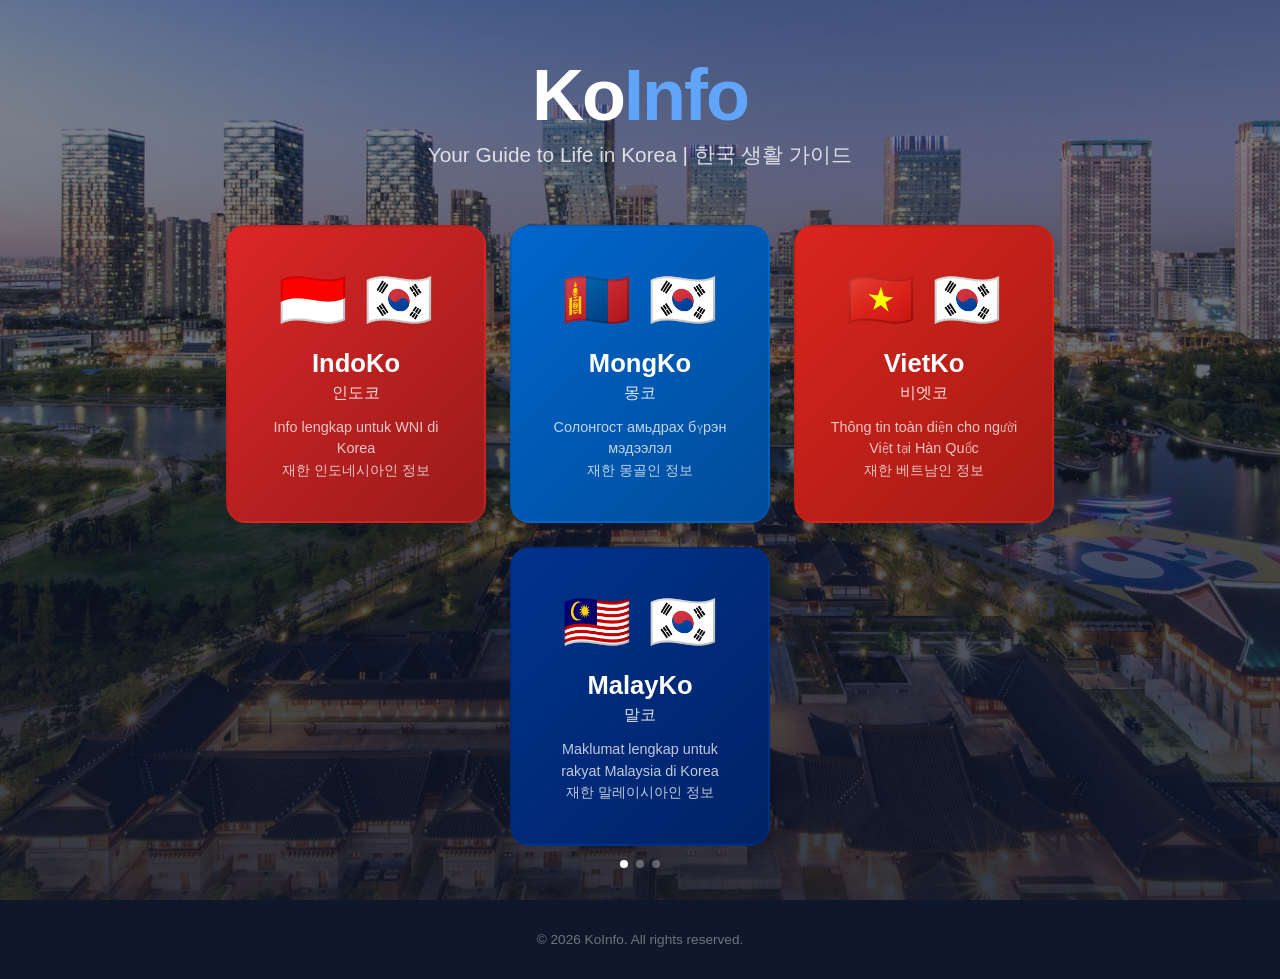
<file: index.html>
<!DOCTYPE html>
<html lang="id">
<head>
  <meta charset="UTF-8">
  <meta name="viewport" content="width=device-width, initial-scale=1.0">
  <title>{SITE} - KoInfo</title>
  <meta name="description" content="KoInfo - Comprehensive information platform for foreigners in Korea">
  <meta name="page-id" content="index">
  <meta name="theme-color" content="#DC2626">
  <meta property="og:type" content="website">
  <meta property="og:title" content="">
  <meta property="og:description" content="">
  <meta property="og:image" content="">
  <meta property="og:url" content="">
  <meta property="og:locale" content="">
  <meta property="og:site_name" content="KoInfo">
  <meta name="twitter:card" content="summary_large_image">
  <meta name="twitter:title" content="">
  <meta name="twitter:description" content="">
  <meta name="twitter:image" content="">
  <link rel="canonical" href="">
  <meta name="geo.region" content="KR">
  <meta name="geo.placename" content="South Korea">
  <meta name="geo.position" content="37.5665;126.9780">
  <meta name="ICBM" content="37.5665, 126.9780">
  <meta name="robots" content="index, follow, max-image-preview:large, max-snippet:-1, max-video-preview:-1">
  <link rel="icon" type="image/svg+xml" href="favicon.svg">
  <link rel="stylesheet" href="css/style.css">
</head>
<body>

  <nav class="navbar">
    <div class="container">
      <a href="index.html" class="nav-brand">
        <span class="nav-flag"></span>
        <span class="brand-text">
          <span class="brand-name"></span>
          <span class="brand-sub" data-i18n="common.tagline"></span>
        </span>
      </a>
      <button class="menu-toggle" onclick="toggleMenu()" aria-label="Menu">☰</button>
      <ul class="nav-links" id="nav-links">
        <li><a href="index.html" class="active" data-i18n="nav.home">Home</a></li>
        <li><a href="study.html" data-i18n="nav.study">Study</a></li>
        <li><a href="work.html" data-i18n="nav.work">Work</a></li>
        <li><a href="visa.html" data-i18n="nav.visa">Visa</a></li>
        <li><a href="life.html" data-i18n="nav.life">Life</a></li>
        <li><a href="community.html" data-i18n="nav.community">Community</a></li>
        <li><button class="lang-btn" id="lang-toggle" onclick="toggleLanguage()">한국어</button></li>
      </ul>
    </div>
  </nav>

  <section class="hero">
    <div class="hero-slide active" data-slide="0"></div>
    <div class="hero-slide" data-slide="1"></div>
    <div class="hero-slide" data-slide="2"></div>
    <div class="hero-slide" data-slide="3"></div>
    <div class="hero-slide" data-slide="4"></div>
    <div class="hero-overlay"></div>
    <div class="hero-content">
      <h1 data-i18n="hero.title"></h1>
      <p data-i18n="hero.subtitle"></p>
      <a href="#stats" class="hero-cta" data-i18n="hero.cta">Start</a>
    </div>
    <div class="hero-indicators">
      <span class="hero-dot active" data-slide="0"></span>
      <span class="hero-dot" data-slide="1"></span>
      <span class="hero-dot" data-slide="2"></span>
      <span class="hero-dot" data-slide="3"></span>
      <span class="hero-dot" data-slide="4"></span>
    </div>
  </section>

  <section class="news-section" id="news">
    <div class="container">
      <h2 class="section-title" data-i18n="news.title">News</h2>
      <div id="home-news-list" class="news-list"></div>
      <div class="news-more-wrap">
        <a href="news.html" class="news-more-link" data-i18n="news.more">See All</a>
      </div>
    </div>
  </section>

  <section class="stats-section" id="stats">
    <div class="stats-grid">
      <div class="stat-card">
        <div class="stat-number" data-count="0">0</div>
        <div class="stat-label" data-i18n="stats.residentsLabel"></div>
        <div class="stat-source" data-i18n="stats.residentsSource"></div>
      </div>
      <div class="stat-card">
        <div class="stat-number" data-count="0">0</div>
        <div class="stat-label" data-i18n="stats.studentsLabel"></div>
        <div class="stat-source" data-i18n="stats.studentsSource"></div>
      </div>
      <div class="stat-card">
        <div class="stat-number" data-count="0">0</div>
        <div class="stat-label" data-i18n="stats.epsLabel"></div>
        <div class="stat-source" data-i18n="stats.epsSource"></div>
      </div>
      <div class="stat-card">
        <div class="stat-number" data-count="0">0</div>
        <div class="stat-label" data-i18n="stats.rankLabel"></div>
        <div class="stat-source" data-i18n="stats.rankSource"></div>
      </div>
    </div>
  </section>

  <section class="section" id="cards">
    <div class="container">
      <h2 class="section-title" data-i18n="services.title">Services</h2>
      <div class="cards-grid">
        <a href="study.html" class="card"><h3 data-i18n="card.study.title">Study</h3><p data-i18n="card.study.desc"></p></a>
        <a href="work.html" class="card"><h3 data-i18n="card.work.title">Work</h3><p data-i18n="card.work.desc"></p></a>
        <a href="visa.html" class="card"><h3 data-i18n="card.visa.title">Visa</h3><p data-i18n="card.visa.desc"></p></a>
        <a href="life.html" class="card"><h3 data-i18n="card.life.title">Life</h3><p data-i18n="card.life.desc"></p></a>
        <a href="community.html" class="card"><h3 data-i18n="card.community.title">Community</h3><p data-i18n="card.community.desc"></p></a>
      </div>
    </div>
  </section>

  <section class="section" style="background: var(--white);">
    <div class="container">
      <h2 class="section-title" data-i18n="quick.title">Quick Links</h2>
      <div class="quick-links">
        <a href="study.html" class="quick-link" data-i18n="quick.gks">GKS</a>
        <a href="study.html" class="quick-link" data-i18n="quick.topik">TOPIK</a>
        <a href="work.html" class="quick-link" data-i18n="quick.eps">EPS</a>
        <a href="visa.html" class="quick-link" data-i18n="quick.visa">Visa</a>
        <a href="community.html" class="quick-link" data-i18n="quick.embassy">Embassy</a>
        <a href="community.html" class="quick-link" data-i18n="quick.call">1345</a>
      </div>
      <div class="emergency-banner">
        <h3 data-i18n="emergency.title">Emergency</h3>
        <div class="emergency-numbers">
          <div class="emergency-item"><span class="num">112</span> <span data-i18n="emergency.police">Police</span></div>
          <div class="emergency-item"><span class="num">119</span> <span data-i18n="emergency.fire">Fire/Ambulance</span></div>
          <div class="emergency-item"><span class="num">1345</span> <span data-i18n="emergency.foreigner">Foreigner Hotline</span></div>
          <div class="emergency-item"><span class="num">1350</span> <span data-i18n="emergency.labor">Labor</span></div>
        </div>
      </div>
    </div>
  </section>

  <footer class="footer">
    <div class="footer-brand"></div>
    <div class="footer-flags"></div>
    <div class="footer-links">
      <a href="study.html" data-i18n="nav.study">Study</a>
      <a href="work.html" data-i18n="nav.work">Work</a>
      <a href="visa.html" data-i18n="nav.visa">Visa</a>
      <a href="life.html" data-i18n="nav.life">Life</a>
      <a href="community.html" data-i18n="nav.community">Community</a>
    </div>
    <div class="footer-offices">
      <div class="footer-office">
        <strong data-i18n="footer.office.korea">Korea Office</strong>
        <span data-i18n="footer.office.korea.addr"></span>
      </div>
      <div class="footer-office">
        <strong data-i18n="footer.office.origin">Origin Office</strong>
        <span data-i18n="footer.office.origin.addr"></span>
      </div>
    </div>
    <p data-i18n="footer.text"></p>
  </footer>

  <script src="js/site-config.js"></script>
  <script>
    if (SITE_KEY === 'main') {
      window.location.replace('landing.html');
    } else {
      var langScript = document.createElement('script');
      langScript.src = 'sites/' + SITE_KEY + '/lang.js';
      langScript.onload = function() {
        var mainScript = document.createElement('script');
        mainScript.src = 'js/main.js';
        mainScript.onload = function() {
          var newsScript = document.createElement('script');
          newsScript.src = 'js/news.js';
          document.head.appendChild(newsScript);
        };
        document.head.appendChild(mainScript);
      };
      document.head.appendChild(langScript);
    }
  </script>
</body>
</html>
</file>
<file: css/style.css>
/* === KoInfo Unified Stylesheet === */
/* Colors are injected dynamically by site-config.js via CSS custom properties */

*, *::before, *::after {
  margin: 0;
  padding: 0;
  box-sizing: border-box;
}

:root {
  /* Defaults - overridden by site-config.js */
  --primary: #DC2626;
  --primary-dark: #991B1B;
  --primary-light: #F87171;
  --primary-bg: #FEF2F2;
  --secondary: #FFD700;
  --secondary-dark: #B8960F;
  --accent: #1D4ED8;
  --accent-light: #DBEAFE;
  --white: #FFFFFF;
  --gray-50: #F8FAFC;
  --gray-100: #F3F4F6;
  --gray-200: #E5E7EB;
  --gray-300: #D1D5DB;
  --gray-600: #4B5563;
  --gray-700: #374151;
  --gray-800: #1F2937;
  --gray-900: #0F172A;
  --success: #22C55E;
  --warning: #F59E0B;
  --error: #EF4444;
  --info: #3B82F6;
  --shadow: 0 1px 3px rgba(0,0,0,0.1), 0 1px 2px rgba(0,0,0,0.06);
  --shadow-md: 0 4px 6px rgba(0,0,0,0.07), 0 2px 4px rgba(0,0,0,0.06);
  --shadow-lg: 0 10px 15px rgba(0,0,0,0.1), 0 4px 6px rgba(0,0,0,0.05);
  --radius: 12px;
  --radius-sm: 8px;
  --transition: 0.2s ease;
}

html { scroll-behavior: smooth; }

body {
  font-family: 'Pretendard', -apple-system, BlinkMacSystemFont, 'Segoe UI', Roboto, 'Noto Sans', sans-serif;
  color: var(--gray-800);
  background: var(--gray-50);
  line-height: 1.6;
  min-height: 100vh;
}

a { color: var(--primary); text-decoration: none; }
a:hover { text-decoration: underline; }
img { max-width: 100%; }

/* === Navbar === */
.navbar {
  position: fixed; top: 0; left: 0; right: 0; z-index: 100;
  transition: background 0.3s ease, box-shadow 0.3s ease;
}
.navbar.scrolled {
  background: rgba(255,255,255,0.97);
  box-shadow: var(--shadow);
}
.navbar .container {
  max-width: 1200px; margin: 0 auto; padding: 0 20px;
  display: flex; align-items: center; justify-content: space-between; height: 64px;
}
.nav-brand {
  display: flex; align-items: center; gap: 10px;
  font-weight: 800; font-size: 1.2rem; color: var(--white);
  text-decoration: none; transition: color 0.3s ease;
}
.navbar.scrolled .nav-brand { color: var(--primary); }
.nav-brand:hover { text-decoration: none; }
.nav-brand .brand-text { display: flex; align-items: baseline; gap: 6px; }
.nav-brand .brand-sub {
  font-size: 0.75rem; font-weight: 500; color: rgba(255,255,255,0.8);
  transition: color 0.3s ease;
}
.navbar.scrolled .nav-brand .brand-sub { color: var(--gray-600); }
.nav-flag { font-size: 1.4rem; }
.nav-links { display: flex; align-items: center; gap: 4px; list-style: none; }
.nav-links a {
  padding: 8px 12px; border-radius: var(--radius-sm);
  color: rgba(255,255,255,0.9); font-weight: 500; font-size: 0.9rem;
  transition: background var(--transition), color var(--transition); white-space: nowrap;
}
.navbar.scrolled .nav-links a { color: var(--gray-700); }
.nav-links a:hover, .nav-links a.active {
  background: rgba(255,255,255,0.2); color: var(--white); text-decoration: none;
}
.navbar.scrolled .nav-links a:hover, .navbar.scrolled .nav-links a.active {
  background: var(--primary-bg); color: var(--primary);
}
.lang-btn {
  background: var(--white); color: var(--primary) !important; border: none;
  padding: 8px 16px; border-radius: var(--radius-sm); cursor: pointer;
  font-weight: 600; font-size: 0.9rem; transition: background var(--transition), color var(--transition);
}
.navbar.scrolled .lang-btn { background: var(--primary); color: var(--white) !important; }
.lang-btn:hover { opacity: 0.9; text-decoration: none !important; }
.menu-toggle {
  display: none; background: none; border: none; font-size: 1.5rem;
  cursor: pointer; color: var(--white); padding: 4px; transition: color 0.3s ease;
}
.navbar.scrolled .menu-toggle { color: var(--gray-700); }

/* === Hero === */
.hero {
  position: relative; min-height: 100vh; display: flex;
  align-items: center; justify-content: center; text-align: center; overflow: hidden;
}
.hero-slide {
  position: absolute; top: 0; left: 0; width: 100%; height: 100%;
  background-size: cover; background-position: center; background-repeat: no-repeat;
  opacity: 0; transition: opacity 1.5s ease-in-out;
}
.hero-slide.active { opacity: 1; }
.hero-overlay {
  position: absolute; top: 0; left: 0; width: 100%; height: 100%;
  background: linear-gradient(180deg, rgba(0,0,0,0.4) 0%, rgba(0,0,0,0.2) 40%, rgba(0,0,0,0.3) 70%, rgba(0,0,0,0.7) 100%);
}
.hero-content {
  position: relative; z-index: 2; color: var(--white); padding: 120px 20px 80px; max-width: 800px;
}
.hero-content h1 {
  font-size: 3rem; margin-bottom: 16px; font-weight: 800;
  letter-spacing: -0.5px; text-shadow: 0 2px 20px rgba(0,0,0,0.3); line-height: 1.2;
}
.hero-content p {
  font-size: 1.3rem; opacity: 0.95; margin-bottom: 36px; text-shadow: 0 1px 10px rgba(0,0,0,0.3);
}
.hero-cta {
  display: inline-block; background: var(--primary); color: var(--white);
  padding: 16px 40px; border-radius: 50px; font-weight: 700; font-size: 1.1rem;
  transition: transform var(--transition), box-shadow var(--transition);
  text-shadow: none; border: 2px solid rgba(255,255,255,0.3);
}
.hero-cta:hover {
  transform: translateY(-2px); box-shadow: 0 8px 25px rgba(0,0,0,0.3); text-decoration: none;
}
.hero-indicators {
  position: absolute; bottom: 32px; left: 50%; transform: translateX(-50%);
  z-index: 3; display: flex; gap: 10px;
}
.hero-dot {
  width: 12px; height: 12px; border-radius: 50%; background: rgba(255,255,255,0.4);
  cursor: pointer; border: 2px solid rgba(255,255,255,0.6); transition: background 0.3s ease, transform 0.3s ease;
}
.hero-dot:hover { background: rgba(255,255,255,0.7); }
.hero-dot.active { background: var(--white); transform: scale(1.2); }

/* === Stats === */
.stats-section { background: var(--white); padding: 60px 0; border-bottom: 1px solid var(--gray-200); }
.stats-grid {
  display: grid; grid-template-columns: repeat(auto-fit, minmax(200px, 1fr));
  gap: 32px; max-width: 1200px; margin: 0 auto; padding: 0 20px;
}
.stat-card {
  text-align: center; padding: 24px 16px; border-radius: var(--radius);
  background: var(--gray-50); border: 1px solid var(--gray-200);
  transition: transform var(--transition), box-shadow var(--transition);
}
.stat-card:hover { transform: translateY(-4px); box-shadow: var(--shadow-md); border-color: var(--primary); }
.stat-number { font-size: 2.2rem; font-weight: 800; color: var(--primary); line-height: 1.2; margin-bottom: 8px; }
.stat-label { font-size: 0.9rem; color: var(--gray-600); font-weight: 500; }
.stat-source { font-size: 0.75rem; color: var(--gray-300); margin-top: 4px; }

/* === Page Header === */
.page-header {
  background: linear-gradient(135deg, var(--primary) 0%, var(--primary-dark) 100%);
  color: var(--white); text-align: center; padding: 50px 20px; position: relative; margin-top: 64px;
}
.page-header::after {
  content: ''; position: absolute; bottom: 0; left: 0; right: 0; height: 3px;
  background: linear-gradient(90deg, var(--secondary), var(--primary-light), var(--accent));
}
.page-header h1 { font-size: 2rem; font-weight: 700; }

/* === Container & Section === */
.container { max-width: 1200px; margin: 0 auto; padding: 0 20px; }
.section { padding: 60px 0; }
.section-title { text-align: center; font-size: 1.6rem; color: var(--gray-900); margin-bottom: 40px; font-weight: 700; }

/* === Cards Grid === */
.cards-grid { display: grid; grid-template-columns: repeat(auto-fit, minmax(220px, 1fr)); gap: 24px; }
.card {
  background: var(--white); border-radius: var(--radius); padding: 32px 24px;
  box-shadow: var(--shadow); transition: transform var(--transition), box-shadow var(--transition), border-color var(--transition);
  text-decoration: none; color: inherit; display: block; border: 1px solid var(--gray-200);
  position: relative; overflow: hidden;
}
.card::before {
  content: ''; position: absolute; top: 0; left: 0; right: 0; height: 3px;
  background: var(--primary); transform: scaleX(0); transition: transform 0.3s ease;
}
.card:hover::before { transform: scaleX(1); }
.card:hover { transform: translateY(-4px); box-shadow: var(--shadow-lg); text-decoration: none; border-color: var(--primary); }
.card h3 { font-size: 1.2rem; margin-bottom: 12px; color: var(--gray-900); }
.card p { color: var(--gray-600); font-size: 0.9rem; line-height: 1.6; }

/* === Quick Links === */
.quick-links { display: flex; flex-wrap: wrap; gap: 12px; justify-content: center; }
.quick-link {
  display: inline-flex; align-items: center; gap: 6px; padding: 10px 20px;
  background: var(--white); border: 1px solid var(--gray-200); border-radius: 50px;
  color: var(--gray-700); font-weight: 500; font-size: 0.95rem; transition: all var(--transition);
}
.quick-link:hover { border-color: var(--primary); color: var(--primary); background: var(--primary-bg); text-decoration: none; }

/* === Emergency Banner === */
.emergency-banner {
  background: var(--primary-bg); border: 1px solid var(--primary); border-radius: var(--radius);
  padding: 20px 24px; margin-top: 40px; max-width: 900px; margin-left: auto; margin-right: auto;
}
.emergency-banner h3 { color: var(--primary); font-size: 1.1rem; margin-bottom: 12px; }
.emergency-numbers { display: flex; flex-wrap: wrap; gap: 16px; }
.emergency-item {
  display: flex; align-items: center; gap: 8px; background: var(--white);
  padding: 8px 16px; border-radius: 50px; font-weight: 600; font-size: 0.9rem; color: var(--gray-800);
}
.emergency-item .num { color: var(--primary); font-size: 1.1rem; }

/* === Accordion === */
.accordion { max-width: 900px; margin: 0 auto; display: flex; flex-direction: column; gap: 12px; }
.accordion-item {
  background: var(--white); border-radius: var(--radius); border: 1px solid var(--gray-200);
  overflow: hidden; transition: border-color var(--transition);
}
.accordion-item:hover { border-color: var(--primary); }
.accordion-item.active { border-color: var(--primary); }
.accordion-header {
  padding: 20px 24px; cursor: pointer; display: flex; justify-content: space-between;
  align-items: center; gap: 16px; user-select: none;
}
.accordion-header:hover { background: var(--gray-50); }
.accordion-header-text h3 { font-size: 1.1rem; color: var(--gray-900); margin-bottom: 4px; }
.accordion-header-text p { font-size: 0.85rem; color: var(--gray-600); }
.accordion-arrow { font-size: 1.2rem; color: var(--gray-600); transition: transform 0.3s ease; flex-shrink: 0; }
.accordion-item.active .accordion-arrow { transform: rotate(180deg); color: var(--primary); }
.accordion-body { max-height: 0; overflow: hidden; transition: max-height 0.4s ease; }
.accordion-item.active .accordion-body { max-height: 2000px; }
.accordion-content { padding: 0 24px 24px; color: var(--gray-700); line-height: 1.8; }
.accordion-content h4 { color: var(--gray-900); margin: 16px 0 10px; font-size: 1.05rem; }
.accordion-content h4:first-child { margin-top: 0; }
.accordion-content ul, .accordion-content ol { padding-left: 20px; margin: 8px 0; }
.accordion-content li { margin-bottom: 6px; }
.accordion-content table { width: 100%; border-collapse: collapse; margin: 12px 0; font-size: 0.9rem; }
.accordion-content th, .accordion-content td { border: 1px solid var(--gray-200); padding: 10px 12px; text-align: left; }
.accordion-content th { background: var(--primary-bg); color: var(--primary-dark); font-weight: 600; }
.accordion-content tr:nth-child(even) { background: var(--gray-50); }
.accordion-content a { color: var(--primary); font-weight: 500; }
.accordion-subtitle {
  font-size: 1.15rem; color: var(--primary); margin: 32px 0 16px; padding: 12px 0;
  border-bottom: 2px solid var(--primary-bg); max-width: 900px; margin-left: auto; margin-right: auto;
}

/* === Comparison Table === */
.comparison-table { width: 100%; border-collapse: collapse; margin: 20px 0; font-size: 0.9rem; }
.comparison-table th, .comparison-table td { border: 1px solid var(--gray-200); padding: 12px 16px; text-align: center; }
.comparison-table th { background: var(--primary); color: var(--white); font-weight: 600; }
.comparison-table tr:nth-child(even) { background: var(--gray-50); }
.comparison-table tr:last-child { background: var(--primary-bg); font-weight: 600; }

/* === Footer === */
.footer {
  background: var(--gray-900); color: var(--gray-300); text-align: center;
  padding: 40px 20px; margin-top: 40px; font-size: 0.9rem;
}
.footer-brand { font-size: 1.3rem; font-weight: 700; color: var(--white); margin-bottom: 8px; }
.footer-flags { font-size: 1.5rem; margin-bottom: 8px; letter-spacing: 8px; }
.footer-links { display: flex; justify-content: center; gap: 16px; margin-bottom: 16px; flex-wrap: wrap; }
.footer-links a { color: var(--gray-300); font-size: 0.85rem; transition: color var(--transition); }
.footer-links a:hover { color: var(--secondary); text-decoration: none; }
.footer-offices { display: flex; justify-content: center; gap: 40px; margin-bottom: 16px; flex-wrap: wrap; }
.footer-office { display: flex; flex-direction: column; gap: 4px; font-size: 0.85rem; }
.footer-office strong { color: var(--white); font-size: 0.8rem; text-transform: uppercase; letter-spacing: 0.5px; }
.footer-office span { color: var(--gray-300); }

/* === News === */
.news-section { padding: 50px 0 30px; background: var(--gray-50); }
.news-list { display: flex; flex-direction: column; gap: 16px; max-width: 900px; margin: 0 auto; }
.news-list-full { max-width: 100%; }
.news-card {
  background: var(--white); border: 1px solid var(--gray-200); border-radius: var(--radius);
  padding: 20px 24px; transition: border-color var(--transition), box-shadow var(--transition);
}
.news-card:hover { border-color: var(--primary); box-shadow: var(--shadow-md); }
.news-card.news-urgent { border-left: 4px solid var(--error); background: #FFFBFB; }
.news-card-header { display: flex; align-items: center; justify-content: space-between; margin-bottom: 8px; gap: 12px; }
.news-category-tag { display: inline-block; padding: 3px 10px; border-radius: 50px; font-size: 0.75rem; font-weight: 600; white-space: nowrap; }
.news-date { font-size: 0.8rem; color: var(--gray-300); white-space: nowrap; }
.news-card-title { font-size: 1.05rem; color: var(--gray-900); margin-bottom: 0; font-weight: 600; display: flex; align-items: center; justify-content: space-between; }
.news-card-arrow { font-size: 0.75rem; color: var(--gray-400); transition: transform 0.25s ease; margin-left: 8px; flex-shrink: 0; }
.news-card-open .news-card-arrow { transform: rotate(180deg); }
.news-card-content { font-size: 0.9rem; color: var(--gray-600); line-height: 1.6; max-height: 0; overflow: hidden; transition: max-height 0.3s ease, margin 0.3s ease; margin-top: 0; }
.news-card-open .news-card-content { max-height: 300px; margin-top: 10px; }
.news-more-wrap { text-align: center; margin-top: 20px; }
.news-more-link {
  display: inline-block; padding: 10px 28px; border: 1px solid var(--primary); border-radius: 50px;
  color: var(--primary); font-weight: 600; font-size: 0.9rem; transition: all var(--transition);
}
.news-more-link:hover { background: var(--primary); color: var(--white); text-decoration: none; }
.news-urgent-banner { display: flex; align-items: flex-start; gap: 12px; background: var(--primary-bg); border: 1px solid var(--primary); border-radius: var(--radius); padding: 16px 20px; }
.news-urgent-icon { flex-shrink: 0; width: 28px; height: 28px; background: var(--primary); color: var(--white); border-radius: 50%; display: flex; align-items: center; justify-content: center; font-weight: 800; font-size: 0.9rem; }
.news-urgent-text { display: flex; flex-direction: column; gap: 4px; }
.news-urgent-text strong { color: var(--primary); font-size: 0.95rem; }
.news-urgent-text span { font-size: 0.85rem; color: var(--gray-700); }
.news-banner-detail { font-size: 0.85rem; color: var(--gray-600); line-height: 1.6; max-height: 0; overflow: hidden; transition: max-height 0.3s ease, margin 0.3s ease, padding 0.3s ease; }
.news-banner-open .news-banner-detail { max-height: 300px; margin-top: 8px; }
.news-source { margin-top: 8px; font-size: 0.8rem; color: var(--gray-400); }
.news-source a { color: var(--primary); text-decoration: none; }
.news-source a:hover { text-decoration: underline; }
.news-related-container { margin-top: 16px; margin-bottom: 0; display: flex; flex-direction: column; gap: 8px; }
.news-related-banner { background: var(--primary-bg); border: 1px solid var(--gray-300); border-radius: var(--radius-sm); padding: 12px 20px; transition: border-color var(--transition); }
.news-related-banner:hover { border-color: var(--primary); }
.news-related-banner.news-related-urgent { background: var(--primary-bg); border-color: var(--primary); }
.news-related-content { display: flex; align-items: center; gap: 12px; flex-wrap: wrap; }
.news-related-title { font-size: 0.9rem; font-weight: 600; color: var(--gray-800); flex: 1; }
.news-filters { display: flex; flex-wrap: wrap; gap: 8px; justify-content: center; margin-bottom: 32px; }
.news-filter-btn { padding: 8px 20px; border: 1px solid var(--gray-200); border-radius: 50px; background: var(--white); color: var(--gray-700); font-weight: 500; font-size: 0.9rem; cursor: pointer; transition: all var(--transition); }
.news-filter-btn:hover { border-color: var(--primary); color: var(--primary); }
.news-filter-btn.active { background: var(--primary); color: var(--white); border-color: var(--primary); }
.news-empty { text-align: center; color: var(--gray-300); padding: 40px 20px; font-size: 1rem; }

/* === Community Board === */
.board-container { max-width: 960px; margin: 0 auto; }
.board-toolbar { display: flex; justify-content: space-between; align-items: flex-start; gap: 16px; margin-bottom: 20px; flex-wrap: wrap; }
.board-categories { display: flex; flex-wrap: wrap; gap: 6px; }
.board-cat-btn { padding: 6px 16px; border: 1px solid var(--gray-200); border-radius: 50px; background: var(--white); color: var(--gray-700); font-weight: 500; font-size: 0.85rem; cursor: pointer; transition: all var(--transition); }
.board-cat-btn:hover { border-color: var(--primary); color: var(--primary); }
.board-cat-btn.active { background: var(--primary); color: var(--white); border-color: var(--primary); }
.board-write-btn { padding: 8px 24px; background: var(--primary); color: var(--white); border: none; border-radius: var(--radius-sm); font-weight: 600; font-size: 0.9rem; cursor: pointer; transition: background var(--transition); white-space: nowrap; }
.board-write-btn:hover { background: var(--primary-dark); }
.board-table-wrap { overflow-x: auto; }
.board-table { width: 100%; border-collapse: collapse; font-size: 0.9rem; }
.board-table th { background: var(--gray-100); color: var(--gray-700); font-weight: 600; padding: 12px 10px; border-bottom: 2px solid var(--gray-300); text-align: center; white-space: nowrap; }
.board-table td { padding: 12px 10px; border-bottom: 1px solid var(--gray-200); text-align: center; color: var(--gray-700); }
.board-row { cursor: pointer; transition: background var(--transition); }
.board-row:hover { background: var(--primary-bg); }
.col-no { width: 50px; }
.col-cat { width: 90px; }
.col-title { text-align: left !important; font-weight: 500; color: var(--gray-900) !important; }
.col-author { width: 80px; }
.col-date { width: 90px; font-size: 0.82rem; }
.col-views { width: 55px; font-size: 0.82rem; }
.cat-tag { display: inline-block; padding: 2px 8px; border-radius: 50px; font-size: 0.72rem; font-weight: 600; white-space: nowrap; }
.cat-free { background: #E0F2FE; color: #0369A1; }
.cat-question { background: #FEF3C7; color: #92400E; }
.cat-info { background: #D1FAE5; color: #065F46; }
.cat-job { background: #EDE9FE; color: #5B21B6; }
.cat-trade { background: #FFE4E6; color: #9F1239; }
.comment-count { color: var(--primary); font-size: 0.8rem; font-weight: 600; margin-left: 4px; }
.board-empty { text-align: center; color: var(--gray-300); padding: 60px 20px; font-size: 1rem; }
.board-pagination { display: flex; justify-content: center; gap: 4px; margin-top: 24px; }
.pag-btn { width: 36px; height: 36px; border: 1px solid var(--gray-200); border-radius: var(--radius-sm); background: var(--white); color: var(--gray-700); font-weight: 500; font-size: 0.9rem; cursor: pointer; transition: all var(--transition); display: flex; align-items: center; justify-content: center; }
.pag-btn:hover { border-color: var(--primary); color: var(--primary); }
.pag-btn.active { background: var(--primary); color: var(--white); border-color: var(--primary); }
.board-detail { background: var(--white); border: 1px solid var(--gray-200); border-radius: var(--radius); overflow: hidden; }
.board-detail-header { padding: 24px; border-bottom: 1px solid var(--gray-200); }
.board-detail-cat { margin-bottom: 8px; display: inline-block; }
.board-detail-header h2 { font-size: 1.3rem; color: var(--gray-900); margin: 8px 0 12px; line-height: 1.4; }
.board-detail-meta { display: flex; gap: 16px; font-size: 0.85rem; color: var(--gray-600); flex-wrap: wrap; }
.board-detail-content { padding: 24px; min-height: 200px; line-height: 1.8; color: var(--gray-700); font-size: 0.95rem; }
.board-detail-actions { display: flex; justify-content: space-between; align-items: center; padding: 16px 24px; border-top: 1px solid var(--gray-200); background: var(--gray-50); }
.board-detail-btns { display: flex; gap: 8px; }
.board-comments { margin-top: 24px; background: var(--white); border: 1px solid var(--gray-200); border-radius: var(--radius); padding: 24px; }
.board-comments h3 { font-size: 1.05rem; color: var(--gray-900); margin-bottom: 16px; padding-bottom: 12px; border-bottom: 1px solid var(--gray-200); }
.comment-item { padding: 12px 0; border-bottom: 1px solid var(--gray-100); }
.comment-item:last-child { border-bottom: none; }
.comment-header { display: flex; justify-content: space-between; align-items: center; margin-bottom: 6px; }
.comment-header strong { font-size: 0.9rem; color: var(--gray-800); }
.comment-date { font-size: 0.78rem; color: var(--gray-300); }
.comment-body { font-size: 0.9rem; color: var(--gray-700); line-height: 1.6; }
.no-comments { text-align: center; color: var(--gray-300); padding: 20px; font-size: 0.9rem; }
.board-comment-form { margin-top: 16px; padding-top: 16px; border-top: 1px solid var(--gray-200); display: flex; flex-direction: column; gap: 10px; }
.board-comment-form input, .board-comment-form textarea { width: 100%; padding: 10px 14px; border: 1px solid var(--gray-200); border-radius: var(--radius-sm); font-size: 0.9rem; font-family: inherit; transition: border-color var(--transition); }
.board-comment-form input:focus, .board-comment-form textarea:focus { outline: none; border-color: var(--primary); }
.board-comment-form button { align-self: flex-end; }
.board-form { background: var(--white); border: 1px solid var(--gray-200); border-radius: var(--radius); padding: 32px 24px; }
#board-write-view h2 { font-size: 1.3rem; color: var(--gray-900); margin-bottom: 24px; }
.form-group { margin-bottom: 20px; }
.form-group label { display: block; font-weight: 600; font-size: 0.9rem; color: var(--gray-800); margin-bottom: 6px; }
.form-group input, .form-group select, .form-group textarea { width: 100%; padding: 10px 14px; border: 1px solid var(--gray-200); border-radius: var(--radius-sm); font-size: 0.9rem; font-family: inherit; transition: border-color var(--transition); background: var(--white); }
.form-group input:focus, .form-group select:focus, .form-group textarea:focus { outline: none; border-color: var(--primary); }
.form-group small { display: block; margin-top: 4px; font-size: 0.78rem; color: var(--gray-600); }
.form-group textarea { resize: vertical; min-height: 120px; }
.form-actions { display: flex; justify-content: flex-end; gap: 12px; margin-top: 24px; }
.btn-primary { padding: 10px 24px; background: var(--primary); color: var(--white); border: none; border-radius: var(--radius-sm); font-weight: 600; font-size: 0.9rem; cursor: pointer; transition: background var(--transition); }
.btn-primary:hover { background: var(--primary-dark); }
.btn-secondary { padding: 10px 24px; background: var(--white); color: var(--gray-700); border: 1px solid var(--gray-300); border-radius: var(--radius-sm); font-weight: 500; font-size: 0.9rem; cursor: pointer; transition: all var(--transition); }
.btn-secondary:hover { border-color: var(--gray-600); color: var(--gray-900); }
.btn-edit { padding: 8px 20px; background: var(--white); color: var(--accent); border: 1px solid var(--accent); border-radius: var(--radius-sm); font-weight: 500; font-size: 0.85rem; cursor: pointer; transition: all var(--transition); }
.btn-edit:hover { background: var(--accent-light); }
.btn-delete { padding: 8px 20px; background: var(--white); color: var(--error); border: 1px solid var(--error); border-radius: var(--radius-sm); font-weight: 500; font-size: 0.85rem; cursor: pointer; transition: all var(--transition); }
.btn-delete:hover { background: #FEF2F2; }
.modal-overlay { position: fixed; top: 0; left: 0; right: 0; bottom: 0; background: rgba(0,0,0,0.5); z-index: 200; display: flex; align-items: center; justify-content: center; padding: 20px; }
.modal-content { background: var(--white); border-radius: var(--radius); padding: 32px; max-width: 400px; width: 100%; box-shadow: var(--shadow-lg); }
.modal-content h3 { font-size: 1.1rem; color: var(--gray-900); margin-bottom: 16px; }
.modal-content input { width: 100%; padding: 10px 14px; border: 1px solid var(--gray-200); border-radius: var(--radius-sm); font-size: 0.9rem; margin-bottom: 8px; }
.modal-content input:focus { outline: none; border-color: var(--primary); }
.modal-error { color: var(--error); font-size: 0.85rem; margin-bottom: 8px; }
.modal-actions { display: flex; justify-content: flex-end; gap: 10px; margin-top: 16px; }

/* === Travel === */
.travel-ko-banner {
  display: flex; align-items: center; justify-content: center; gap: 8px;
  background: linear-gradient(135deg, var(--primary) 0%, var(--primary-dark) 100%);
  color: var(--white); padding: 12px 20px; text-decoration: none;
  font-size: 0.95rem; transition: background 0.3s ease, transform 0.1s ease;
}
.travel-ko-banner:hover { background: linear-gradient(135deg, var(--primary-dark) 0%, var(--primary) 100%); text-decoration: none; color: var(--white); }
.travel-ko-banner-text { text-align: center; }
.travel-ko-banner-text strong { font-weight: 800; }
.travel-ko-banner-arrow { font-size: 1.2rem; font-weight: 700; transition: transform 0.2s ease; }
.travel-ko-banner:hover .travel-ko-banner-arrow { transform: translateX(4px); }
.travel-map-section { margin-top: 0; }
.travel-map { width: 100%; height: 400px; background: var(--gray-100); }
.travel-map-fallback { width: 100%; height: 400px; display: flex; align-items: center; justify-content: center; background: var(--gray-100); color: var(--gray-600); }
.travel-toolbar { display: flex; justify-content: space-between; align-items: flex-start; gap: 16px; margin-bottom: 24px; flex-wrap: wrap; }
.travel-grid { display: grid; grid-template-columns: repeat(auto-fill, minmax(280px, 1fr)); gap: 20px; }
.travel-card { background: var(--white); border: 1px solid var(--gray-200); border-radius: var(--radius); overflow: hidden; cursor: pointer; transition: transform var(--transition), box-shadow var(--transition); }
.travel-card:hover { transform: translateY(-4px); box-shadow: var(--shadow-lg); }
.travel-card-image { width: 100%; height: 180px; overflow: hidden; background: var(--gray-100); }
.travel-card-image img { width: 100%; height: 100%; object-fit: cover; }
.travel-card-noimage { display: flex; align-items: center; justify-content: center; background: linear-gradient(135deg, var(--primary-bg), var(--gray-100)); }
.travel-card-noimage span { font-size: 1rem; font-weight: 600; color: var(--gray-600); }
.travel-card-body { padding: 14px 16px; }
.travel-card-title { font-size: 1rem; font-weight: 600; color: var(--gray-900); margin: 8px 0 6px; line-height: 1.3; }
.travel-card-tags { display: flex; flex-wrap: wrap; gap: 4px; margin-bottom: 8px; }
.travel-mini-tag { font-size: 0.72rem; color: var(--primary); background: var(--primary-bg); padding: 2px 8px; border-radius: 50px; }
.travel-card-meta { display: flex; justify-content: space-between; font-size: 0.78rem; color: var(--gray-300); }

/* Travel Detail Modal */
.travel-detail-modal { background: var(--white); border-radius: var(--radius); max-width: 700px; width: 95%; max-height: 90vh; overflow-y: auto; position: relative; }
.travel-detail-close { position: absolute; top: 12px; right: 16px; background: rgba(0,0,0,0.5); color: white; border: none; width: 32px; height: 32px; border-radius: 50%; font-size: 1.2rem; cursor: pointer; z-index: 10; display: flex; align-items: center; justify-content: center; }
.travel-detail-close:hover { background: rgba(0,0,0,0.7); }
.travel-detail-images { display: flex; gap: 4px; overflow-x: auto; background: var(--gray-900); }
.travel-detail-images img { width: 100%; max-height: 400px; object-fit: cover; flex-shrink: 0; }
.travel-detail-body { padding: 20px 24px; }
.travel-detail-body h2 { font-size: 1.4rem; color: var(--gray-900); margin: 10px 0 8px; }
.travel-detail-meta { display: flex; gap: 16px; font-size: 0.85rem; color: var(--gray-600); margin-bottom: 12px; flex-wrap: wrap; }
.travel-detail-tags { display: flex; flex-wrap: wrap; gap: 8px; margin-bottom: 16px; }
.travel-tag { display: inline-block; padding: 4px 12px; border-radius: 50px; font-size: 0.85rem; font-weight: 500; text-decoration: none; transition: all var(--transition); }
.travel-tag:hover { text-decoration: none; transform: translateY(-1px); }
.travel-tag-user { background: #E0F2FE; color: #0369A1; }
.travel-tag-hash { background: #F3E8FD; color: #7C3AED; }
.travel-detail-content { line-height: 1.8; color: var(--gray-700); font-size: 0.95rem; margin-bottom: 16px; }
.travel-detail-location { margin-top: 12px; }
.travel-map-link { display: inline-flex; align-items: center; gap: 6px; padding: 10px 20px; background: #03C75A; color: white; border-radius: var(--radius-sm); font-weight: 600; font-size: 0.9rem; transition: background var(--transition); }
.travel-map-link:hover { background: #02b351; text-decoration: none; color: white; }

/* Travel Write Modal */
.travel-write-modal { background: var(--white); border-radius: var(--radius); max-width: 700px; width: 95%; max-height: 90vh; overflow-y: auto; padding: 32px 24px; }
.travel-write-modal h2 { font-size: 1.3rem; color: var(--gray-900); margin-bottom: 8px; }
.travel-write-notice { font-size: 0.85rem; color: var(--primary); margin-bottom: 20px; padding: 10px 16px; background: var(--primary-bg); border-radius: var(--radius-sm); }
.travel-photo-preview { display: flex; gap: 8px; flex-wrap: wrap; margin-top: 8px; }
.travel-photo-thumb { position: relative; width: 80px; height: 80px; border-radius: var(--radius-sm); overflow: hidden; border: 1px solid var(--gray-200); }
.travel-photo-thumb img { width: 100%; height: 100%; object-fit: cover; }
.travel-photo-thumb button { position: absolute; top: 2px; right: 2px; background: rgba(0,0,0,0.6); color: white; border: none; width: 20px; height: 20px; border-radius: 50%; font-size: 0.8rem; cursor: pointer; display: flex; align-items: center; justify-content: center; }
.travel-location-input { display: flex; gap: 8px; margin-bottom: 8px; }
.travel-location-input input { flex: 1; }
.travel-write-map { width: 100%; height: 250px; border-radius: var(--radius-sm); border: 1px solid var(--gray-200); margin-bottom: 4px; background: var(--gray-100); }

/* Travel Pending List */
.travel-pending-list { max-height: 400px; overflow-y: auto; margin-top: 16px; }
.travel-pending-item { padding: 12px; border: 1px solid var(--gray-200); border-radius: var(--radius-sm); margin-bottom: 8px; }

/* === 404 === */
.error-page { text-align: center; padding: 80px 20px; min-height: 50vh; display: flex; flex-direction: column; align-items: center; justify-content: center; margin-top: 64px; }
.error-code { font-size: 6rem; font-weight: 800; color: var(--primary); line-height: 1; margin-bottom: 16px; }
.error-page h1 { font-size: 1.8rem; color: var(--gray-900); margin-bottom: 12px; }
.error-page p { color: var(--gray-600); font-size: 1.1rem; margin-bottom: 32px; max-width: 500px; }

/* === Responsive === */
@media (max-width: 768px) {
  .menu-toggle { display: block; }
  .nav-links { display: none; position: absolute; top: 64px; left: 0; right: 0; background: var(--white); flex-direction: column; padding: 16px; box-shadow: var(--shadow-md); gap: 4px; }
  .nav-links.active { display: flex; }
  .nav-links a { padding: 12px 16px; width: 100%; color: var(--gray-700); }
  .nav-links a:hover, .nav-links a.active { background: var(--primary-bg); color: var(--primary); }
  .hero-content { padding: 100px 20px 60px; }
  .hero-content h1 { font-size: 2rem; }
  .hero-content p { font-size: 1rem; }
  .page-header { padding: 36px 20px; }
  .page-header h1 { font-size: 1.5rem; }
  .section { padding: 40px 0; }
  .section-title { font-size: 1.3rem; margin-bottom: 24px; }
  .stats-grid { grid-template-columns: repeat(2, 1fr); gap: 16px; }
  .stat-number { font-size: 1.6rem; }
  .cards-grid { grid-template-columns: 1fr; gap: 16px; }
  .card { padding: 24px 20px; }
  .accordion-header { padding: 16px; }
  .accordion-content { padding: 0 16px 16px; }
  .accordion-content table { font-size: 0.8rem; }
  .accordion-content th, .accordion-content td { padding: 6px 8px; }
  .emergency-numbers { gap: 8px; }
  .emergency-item { font-size: 0.8rem; padding: 6px 12px; }
  .news-card { padding: 16px; }
  .news-card-title { font-size: 0.95rem; }
  .news-related-content { gap: 8px; }
  .news-filters { gap: 6px; }
  .news-filter-btn { padding: 6px 14px; font-size: 0.8rem; }
  .error-code { font-size: 4rem; }
  .error-page h1 { font-size: 1.4rem; }
  .travel-map { height: 280px; }
  .travel-grid { grid-template-columns: 1fr 1fr; gap: 12px; }
  .travel-card-image { height: 140px; }
  .travel-toolbar { flex-direction: column; gap: 12px; }
  .travel-detail-modal, .travel-write-modal { width: 100%; max-height: 95vh; border-radius: var(--radius) var(--radius) 0 0; }
  .travel-detail-body { padding: 16px; }
  .travel-write-modal { padding: 20px 16px; }
  .travel-write-map { height: 200px; }
  .board-toolbar { flex-direction: column; gap: 12px; }
  .board-write-btn { align-self: flex-end; }
  .board-cat-btn { padding: 5px 12px; font-size: 0.78rem; }
  .board-table { font-size: 0.8rem; }
  .board-table th, .board-table td { padding: 8px 6px; }
  .col-no, .col-views { display: none; }
  .col-cat { width: 70px; }
  .col-author { width: 60px; }
  .col-date { width: 72px; }
  .board-detail-header { padding: 16px; }
  .board-detail-header h2 { font-size: 1.1rem; }
  .board-detail-content { padding: 16px; }
  .board-detail-actions { padding: 12px 16px; flex-wrap: wrap; gap: 8px; }
  .board-comments { padding: 16px; }
  .board-form { padding: 20px 16px; }
  .modal-content { padding: 24px 20px; }
}

@media (max-width: 480px) {
  .hero-content h1 { font-size: 1.6rem; }
  .stats-grid { grid-template-columns: 1fr 1fr; gap: 12px; }
  .stat-card { padding: 16px 12px; }
  .stat-number { font-size: 1.4rem; }
  .quick-link { font-size: 0.85rem; padding: 8px 14px; }
  .travel-grid { grid-template-columns: 1fr; }
  .travel-card-image { height: 160px; }
}
</file>
